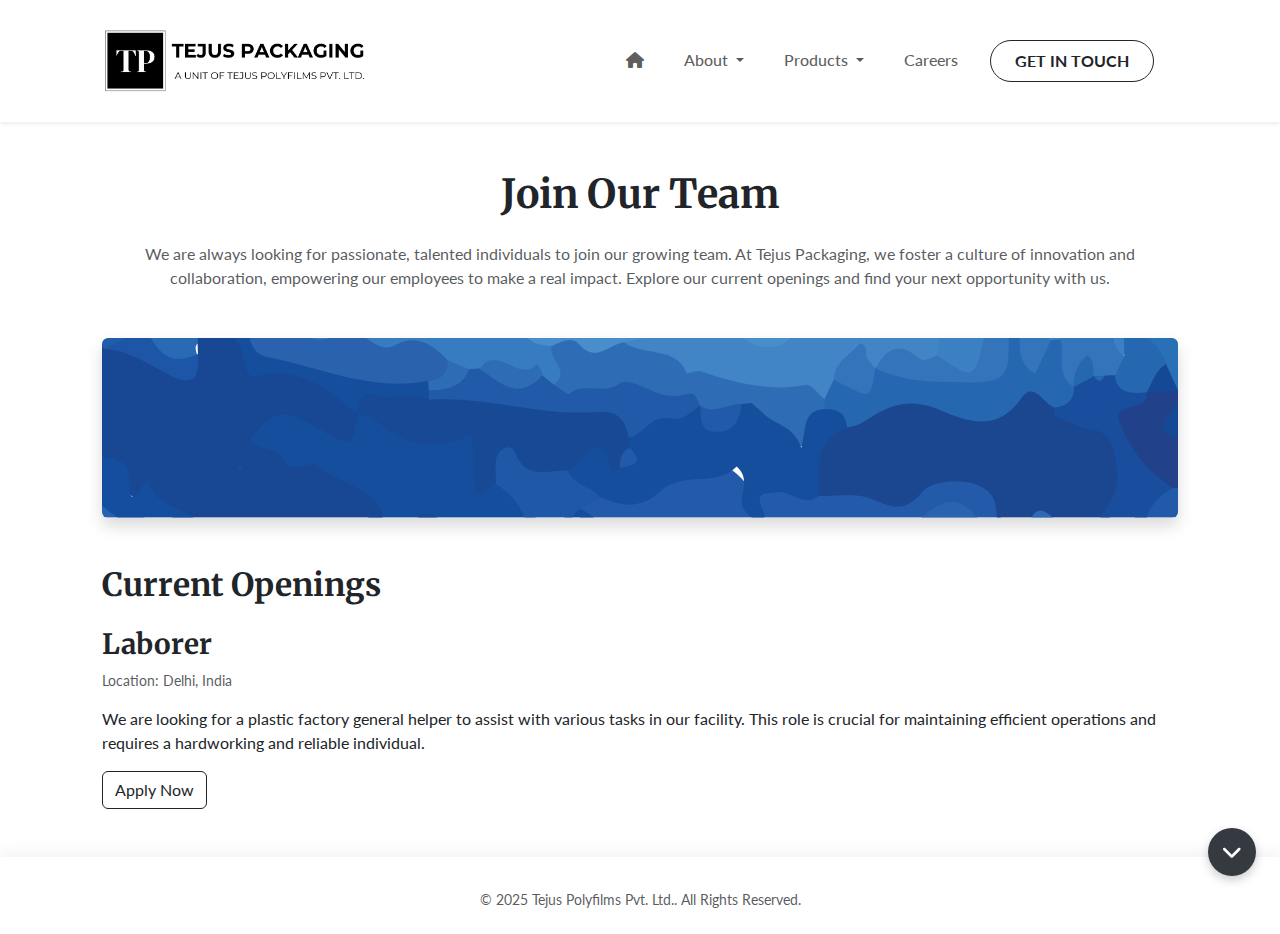
<file: careers.html>
<!DOCTYPE html>
<html lang="en">

<head>
    <!-- Google tag (gtag.js) -->
    <script async src="https://www.googletagmanager.com/gtag/js?id=G-2Z11DZZ880"></script>
    <script>
    window.dataLayer = window.dataLayer || [];
    function gtag(){dataLayer.push(arguments);}
    gtag('js', new Date());

    gtag('config', 'G-2Z11DZZ880');
    </script>
    <meta charset="UTF-8">
    <meta name="viewport" content="width=device-width, initial-scale=1.0">
    <title>Careers | Tejus Packaging</title>
    <meta name="description" content="Tejus Packaging, a unit of Tejus Polyfilms Pvt. Ltd., is a leader in industrial packaging solutions for over 35 years. They specialize in LD Foam Sheets, Non-Tearable Paper, Banner Sheets, and more. With cutting-edge RAJOO Bausano machinery and a commitment to quality, they serve over 150 clients across industries, including FMCG, Pharmaceuticals, and Advertising." />
    <meta name="keywords" content="Tejus Packaging, a unit of Tejus Polyfilms Pvt. Ltd., industrial packaging solutions, LD Foam Sheets, Non-Tearable Paper, Banner Sheets, Tag Sheets, packaging materials, RAJOO Bausano machinery, packaging manufacturer, FMCG packaging, pharmaceutical packaging, advertising packaging, synthetic sheets, LD sheets, packaging innovation, packaging industry leader." />
    <meta name="author" content="" />

    <link href="assets/img/favicon/favicon.ico" rel="icon" />
    <link href="assets/img/favicon/apple-touch-icon.png" rel="apple-touch-icon" />

    <link href="https://cdn.jsdelivr.net/npm/bootstrap@5.3.3/dist/css/bootstrap.min.css" rel="stylesheet" crossorigin="anonymous">

    <link rel="stylesheet" href="assets/css/styles.css">

    <link rel="stylesheet" href="https://cdnjs.cloudflare.com/ajax/libs/font-awesome/6.5.2/css/all.min.css" crossorigin="anonymous" referrerpolicy="no-referrer" />
    
    <link rel="preconnect" href="https://fonts.googleapis.com">
    <link rel="preconnect" href="https://fonts.gstatic.com" crossorigin>
    <link href="https://fonts.googleapis.com/css2?family=Lato:wght@400;700&family=Merriweather:wght@400;700&display=swap" rel="stylesheet"> 
</head>

<body>
    <header class="bg-white shadow-sm">
        <nav class="navbar navbar-expand-lg navbar-light bg-white container py-4">
            <a class="navbar-brand d-flex align-items-center me-auto" href="index.html">
                <img src="assets/img/logo/Logo.png" alt="Logo" class="me-2 rounded" style="height: 4rem;">
            </a>

            <!-- Offcanvas Toggle Button For Small Screens -->
            <button class="navbar-toggler d-lg-none p-0" type="button" data-bs-toggle="offcanvas"
                data-bs-target="#offcanvasNavbar" aria-controls="offcanvasNavbar" aria-label="Toggle navigation">
                <i id="toggle-icon" class="fa-solid fa-ellipsis-h"></i>
            </button>

            <!-- Desktop Navbar Links -->
            <div class="d-none d-lg-flex">
                <ul class="navbar-nav me-auto mb-2 mb-lg-0">
                    <li class="nav-item">
                        <a class="nav-link" href="index.html"><i class="fas fa-home"></i></a>
                    </li>

                    <li class="nav-item dropdown">
                        <a class="nav-link dropdown-toggle" href="#" id="aboutDropdown" role="button"
                            data-bs-toggle="dropdown" aria-expanded="false">
                            About
                        </a>
                        <ul class="dropdown-menu" aria-labelledby="aboutDropdown">
                            <li><a class="dropdown-item" href="#about">Know About Us</a></li>
                            <li><a class="dropdown-item" href="vision.html">Our Vision, Mission & Values</a></li>
                            <li><a class="dropdown-item" href="ethics.html">Ethics & Compliance</a></li>
                            <li><a class="dropdown-item" href="leadership.html">Meet The Leadership</a></li>
                        </ul>
                    </li>

                    <li class="nav-item dropdown">
                        <a class="nav-link dropdown-toggle" href="#products" id="productsDropdown" role="button"
                            data-bs-toggle="dropdown" aria-expanded="false">
                            Products
                        </a>
                        <ul class="dropdown-menu" aria-labelledby="productsDropdown">
                            <li><a class="dropdown-item" href="#products">All Products</a></li>
                            <li><a class="dropdown-item" href="sticker.html">Sticker-Based Thermal Paper</a></li>
                            <li><a class="dropdown-item" href="nonsticker.html">Non-Sticker-Based Thermal Paper</a></li>
                            <li><a class="dropdown-item" href="mailer.html">Waterproof Paper Mailer Bags</a></li>
                            <li><a class="dropdown-item" href="ldfoam.html">LD Foam</a></li>
                            <li><a class="dropdown-item" href="ldsheets.html">LD Sheets</a></li>
                            <li><a class="dropdown-item" href="sheets.html">Synthetic</a></li>
                            <li><a class="dropdown-item" href="polymers.html">R-Polymer</a></li>                            
                            <li><a class="dropdown-item" href="shrink.html">LD Shrink Films</a></li>
                        </ul>
                    </li>

                    <li class="nav-item"><a class="nav-link" href="careers.html">Careers</a></li>

                    <li class="nav-item"><a href="#contact" class="btn btn-nav btn-outline-dark">Get In Touch</a></li>
                </ul>
            </div>
        </nav>
    </header>

    <!-- Offcanvas Menu Navbar-->
    <div class="offcanvas offcanvas-end" tabindex="-1" id="offcanvasNavbar" aria-labelledby="offcanvasNavbarLabel">
        <div class="offcanvas-header">
            <a class="navbar-brand d-flex align-items-center" href="#">
                <img src="assets/img/logo/Logo.png" alt="Logo" class="me-2 rounded" style="height: 2.8rem;">
            </a>
            <button type="button" class="btn-close text-reset" data-bs-dismiss="offcanvas" aria-label="Close"></button>
        </div>

        <div class="offcanvas-body">
            <ul class="navbar-nav flex-grow-1">
                <li class="nav-item">
                    <a class="nav-link active" aria-current="page" href="#">Home</a>
                </li>
                <li class="nav-item dropdown">
                    <a class="nav-link dropdown-toggle" href="#" role="button" data-bs-toggle="collapse"
                        data-bs-target="#offcanvasAboutCollapse" aria-expanded="false"
                        aria-controls="offcanvasAboutCollapse">
                        About
                    </a>
                    <div class="collapse" id="offcanvasAboutCollapse">
                        <ul class="navbar-nav ps-3">
                            <li><a class="dropdown-item" href="vision.html">Our Vision, Mission & Values</a></li>
                            <li><a class="dropdown-item" href="ethics.html">Ethics & Compliance</a></li>
                            <li><a class="dropdown-item" href="leadership.html">Meet The Leadership</a></li>
                        </ul>
                    </div>
                </li>

                <li class="nav-item dropdown">
                    <a class="nav-link dropdown-toggle" href="#products" role="button" data-bs-toggle="collapse"
                        data-bs-target="#offcanvasProductsCollapse" aria-expanded="false"
                        aria-controls="offcanvasProductsCollapse">
                        Products
                    </a>
                    <div class="collapse" id="offcanvasProductsCollapse">
                        <ul class="navbar-nav ps-3">
                            <li><a class="nav-link" href="sticker.html">Sticker-Based Thermal Paper</a></li>
                            <li><a class="nav-link" href="nonsticker.html">Non-Sticker-Based Thermal Paper</a></li>
                            <li><a class="nav-link" href="mailer.html">Waterproof Paper Mailer Bags</a></li>
                            <li><a class="nav-link" href="ldfoam.html">LD Foam</a></li>
                            <li><a class="nav-link" href="ldsheets.html">LD Sheets</a></li>
                            <li><a class="nav-link" href="sheets.html">Synthetic</a></li>
                            <li><a class="nav-link" href="polymers.html">R-Polymer</a></li>                            
                            <li><a class="nav-link" href="shrink.html">LD Shrink Films</a></li>
                        </ul>
                    </div>
                </li>
                
                <li class="nav-item"><a class="nav-link" href="careers.html">Careers</a></li>

                <li class="nav-item"><a class="nav-link" href="#">Contact</a></li>
            </ul>

            <!-- Social Icons in Offcanvas -->
            <div class="d-flex justify-content-center pt-3 mt-auto border-top w-100">
                <a href="https://www.linkedin.com/company/tejuspolyfilms" class="social-icon me-2"><i class="fab fa-linkedin"></i></a>
                <a href="mailto:corporate@tejuspackaging.com" class="social-icon me-2"><i class="fas fa-envelope"></i></a>
                <a href="https://www.instagram.com/tejuspolyfilms" class="social-icon me-2"><i class="fab fa-instagram"></i></a>
            </div>
        </div>
    </div>

    <!-- Main Container -->
    <main class="container py-5">
        <h1 class="text-center fw-bold mb-4">Join Our Team</h1>
        <p class="text-center text-muted mb-5">
            We are always looking for passionate, talented individuals to join our growing team. At Tejus Packaging, we foster a culture of innovation and collaboration, empowering our employees to make a real impact. Explore our current openings and find your next opportunity with us.
        </p>

        <img src="assets/img/images/cover.svg" alt="Team working together" class="img-fluid rounded shadow mb-5" style="width: 100vw; height: 20vh; object-fit: cover; object-position: bottom;">
        <br>
        <h2 class="fw-bold mb-4">Current Openings</h2>
        <div class="row g-4">
            <!-- Job Card 1 -->
            <div class="col-12">
                <div class="job-card">
                    <h3 class="fw-bold">Laborer</h3>
                    <p class="text-muted small mb-3">Location: Delhi, India</p>
                    <p>
                        We are looking for a plastic factory general helper to assist with various tasks in our facility. This role is crucial for maintaining efficient operations and requires a hardworking and reliable individual.
                    </p>
                    <a href="#" class="btn btn-outline-dark">Apply Now</a>
                </div>
            </div>

            <!-- Job Card 2 -->
             
        </div>
    </main>

<!-- Footer -->
    <footer class="bg-white text-dark pt-3 pb-2 shadow-top">
        <!-- Copyright Check -->
        <div class="row">
            <div class="col-12 text-center">
                <p class="text-muted small m-3">© 2025 Tejus Polyfilms Pvt. Ltd.. All Rights Reserved.</p>
            </div>
        </div>
    </footer>

    <!-- Scroll-to-top/bottom button -->
    <button id="scroll-button" aria-label="Scroll to top or bottom">
        <i class="fas fa-chevron-down" id="scroll-icon"></i>
    </button>

    <!-- JS -->
    <script src="https://cdn.jsdelivr.net/npm/bootstrap@5.3.3/dist/js/bootstrap.bundle.min.js"
        crossorigin="anonymous"></script>

    <script>
        document.addEventListener('DOMContentLoaded', () => {
            const mainProducts = document.getElementById('main-products');
            const papersProducts = document.getElementById('papers-products');
            const plasticProducts = document.getElementById('plastic-products');

            const papersCard = document.querySelector('[data-category="papers"]');
            const plasticCard = document.querySelector('[data-category="plastic"]');
            const backToMainButtons = document.querySelectorAll('#back-to-main, #back-to-main-plastic');

            papersCard.addEventListener('click', (e) => {
                e.preventDefault();
                mainProducts.classList.add('d-none');
                papersProducts.classList.remove('d-none');
                plasticProducts.classList.add('d-none');
            });

            plasticCard.addEventListener('click', (e) => {
                e.preventDefault();
                mainProducts.classList.add('d-none');
                plasticProducts.classList.remove('d-none');
                papersProducts.classList.add('d-none');
            });

            backToMainButtons.forEach(button => {
                button.addEventListener('click', (e) => {
                    e.preventDefault();
                    papersProducts.classList.add('d-none');
                    plasticProducts.classList.add('d-none');
                    mainProducts.classList.remove('d-none');
                });
            });

            // Offcanvas icon change logic
            const offcanvasElement = document.getElementById('offcanvasNavbar');
            const toggleIcon = document.getElementById('toggle-icon');

            offcanvasElement.addEventListener('show.bs.offcanvas', function () {
                toggleIcon.classList.remove('fa-ellipsis-h');
                toggleIcon.classList.add('fa-times');
            });

            offcanvasElement.addEventListener('hide.bs.offcanvas', function () {
                toggleIcon.classList.remove('fa-times');
                toggleIcon.classList.add('fa-ellipsis-h');
            });

            // Scroll-to-top/bottom button logic
            const scrollButton = document.getElementById('scroll-button');
            const scrollIcon = document.getElementById('scroll-icon');

            // Function to handle scroll and button state
            function handleScroll() {
                const isAtBottom = (window.innerHeight + window.scrollY) >= (document.body.scrollHeight - 50); // 50px offset
                if (isAtBottom) {
                    scrollIcon.classList.add('rotate-icon');
                } else {
                    scrollIcon.classList.remove('rotate-icon');
                }
            }

            // Function to handle button click
            function handleScrollButtonClick() {
                const isAtBottom = (window.innerHeight + window.scrollY) >= (document.body.scrollHeight - 50);
                if (isAtBottom) {
                    window.scrollTo({
                        top: 0,
                        behavior: 'smooth'
                    });
                } else {
                    window.scrollTo({
                        top: document.body.scrollHeight,
                        behavior: 'smooth'
                    });
                }
            }

            window.addEventListener('scroll', handleScroll);
            scrollButton.addEventListener('click', handleScrollButtonClick);

            // Initial check on page load
            handleScroll();
        });
    </script>
</body>
</html>
</file>
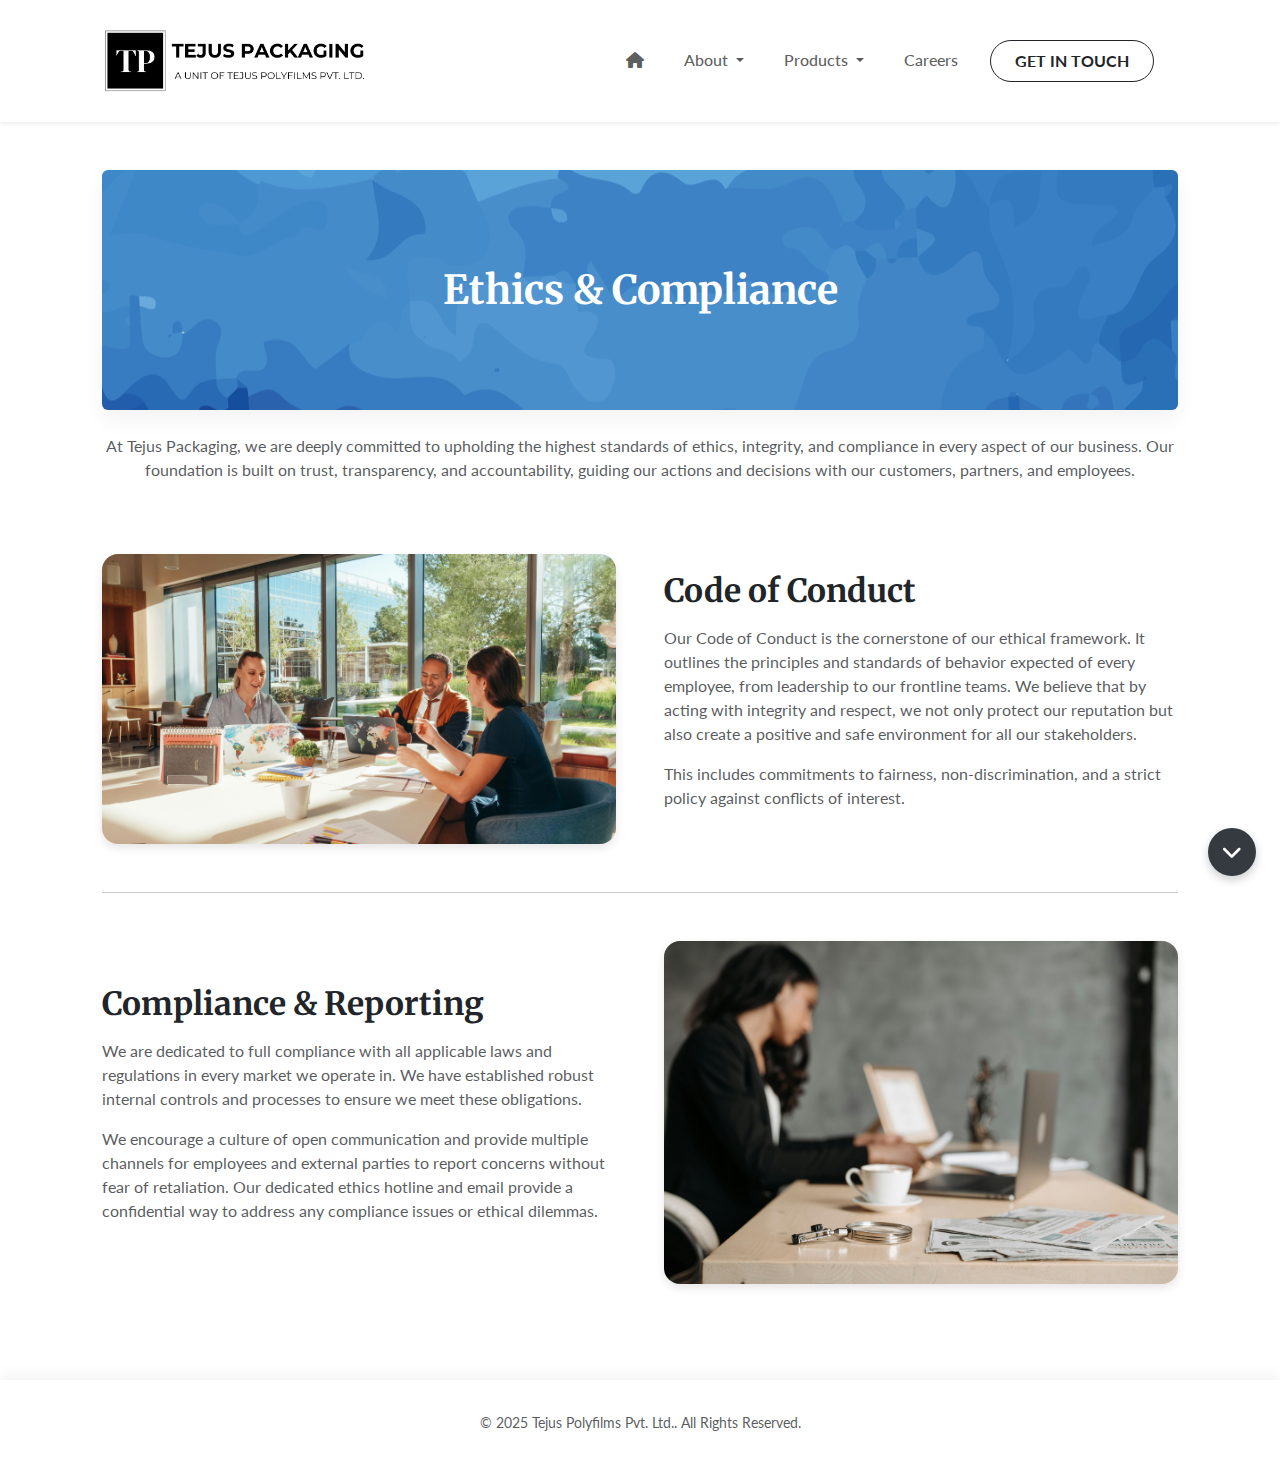
<file: ethics.html>
<!DOCTYPE html>
<html lang="en">

<head>
    <meta charset="UTF-8">
    <meta name="viewport" content="width=device-width, initial-scale=1.0">
    <title>Ethics & Compliance | Tejus Packaging</title>
    <meta name="description" content="Tejus Packaging, a unit of Tejus Polyfilms Pvt. Ltd., is a leader in industrial packaging solutions for over 35 years. They specialize in LD Foam Sheets, Non-Tearable Paper, Banner Sheets, and more. With cutting-edge RAJOO Bausano machinery and a commitment to quality, they serve over 150 clients across industries, including FMCG, Pharmaceuticals, and Advertising." />
    <meta name="keywords" content="Tejus Packaging, a unit of Tejus Polyfilms Pvt. Ltd., industrial packaging solutions, LD Foam Sheets, Non-Tearable Paper, Banner Sheets, Tag Sheets, packaging materials, RAJOO Bausano machinery, packaging manufacturer, FMCG packaging, pharmaceutical packaging, advertising packaging, synthetic sheets, LD sheets, packaging innovation, packaging industry leader." />
    <meta name="author" content="" />

    <link href="assets/img/favicon/favicon.ico" rel="icon" />
    <link href="assets/img/favicon/apple-touch-icon.png" rel="apple-touch-icon" />

    <link href="https://cdn.jsdelivr.net/npm/bootstrap@5.3.3/dist/css/bootstrap.min.css" rel="stylesheet" crossorigin="anonymous">

    <link rel="stylesheet" href="assets/css/styles.css">

    <link rel="stylesheet" href="https://cdnjs.cloudflare.com/ajax/libs/font-awesome/6.5.2/css/all.min.css" crossorigin="anonymous" referrerpolicy="no-referrer" />
    
    <link rel="preconnect" href="https://fonts.googleapis.com">
    <link rel="preconnect" href="https://fonts.gstatic.com" crossorigin>
    <link href="https://fonts.googleapis.com/css2?family=Lato:wght@400;700&family=Merriweather:wght@400;700&display=swap" rel="stylesheet"> 
</head>

<body>
    <header class="bg-white shadow-sm">
        <nav class="navbar navbar-expand-lg navbar-light bg-white container py-4">
            <a class="navbar-brand d-flex align-items-center me-auto" href="index.html">
                <img src="assets/img/logo/Logo.png" alt="Logo" class="me-2 rounded" style="height: 4rem;">
            </a>

            <!-- Offcanvas Toggle Button For Small Screens -->
            <button class="navbar-toggler d-lg-none p-0" type="button" data-bs-toggle="offcanvas"
                data-bs-target="#offcanvasNavbar" aria-controls="offcanvasNavbar" aria-label="Toggle navigation">
                <i id="toggle-icon" class="fa-solid fa-ellipsis-h"></i>
            </button>

            <!-- Desktop Navbar Links -->
            <div class="d-none d-lg-flex">
                <ul class="navbar-nav me-auto mb-2 mb-lg-0">
                    <li class="nav-item">
                        <a class="nav-link" href="index.html"><i class="fas fa-home"></i></a>
                    </li>

                    <li class="nav-item dropdown">
                        <a class="nav-link dropdown-toggle" href="#" id="aboutDropdown" role="button"
                            data-bs-toggle="dropdown" aria-expanded="false">
                            About
                        </a>
                        <ul class="dropdown-menu" aria-labelledby="aboutDropdown">
                            <li><a class="dropdown-item" href="#about">Know About Us</a></li>
                            <li><a class="dropdown-item" href="vision.html">Our Vision, Mission & Values</a></li>
                            <li><a class="dropdown-item" href="ethics.html">Ethics & Compliance</a></li>
                            <li><a class="dropdown-item" href="leadership.html">Meet The Leadership</a></li>
                        </ul>
                    </li>

                    <li class="nav-item dropdown">
                        <a class="nav-link dropdown-toggle" href="#products" id="productsDropdown" role="button"
                            data-bs-toggle="dropdown" aria-expanded="false">
                            Products
                        </a>
                        <ul class="dropdown-menu" aria-labelledby="productsDropdown">
                            <li><a class="dropdown-item" href="#products">All Products</a></li>
                            <li><a class="dropdown-item" href="sticker.html">Sticker-Based Thermal Paper</a></li>
                            <li><a class="dropdown-item" href="nonsticker.html">Non-Sticker-Based Thermal Paper</a></li>
                            <li><a class="dropdown-item" href="mailer.html">Waterproof Paper Mailer Bags</a></li>
                            <li><a class="dropdown-item" href="ldfoam.html">LD Foam</a></li>
                            <li><a class="dropdown-item" href="ldsheets.html">LD Sheets</a></li>
                            <li><a class="dropdown-item" href="sheets.html">Synthetic</a></li>
                            <li><a class="dropdown-item" href="polymers.html">R-Polymer</a></li>                            
                            <li><a class="dropdown-item" href="shrink.html">LD Shrink Films</a></li>
                        </ul>
                    </li>

                    <li class="nav-item"><a class="nav-link" href="careers.html">Careers</a></li>

                    <li class="nav-item"><a href="#contact" class="btn btn-nav btn-outline-dark">Get In Touch</a></li>
                </ul>
            </div>
        </nav>
    </header>

    <!-- Offcanvas Menu Navbar-->
    <div class="offcanvas offcanvas-end" tabindex="-1" id="offcanvasNavbar" aria-labelledby="offcanvasNavbarLabel">
        <div class="offcanvas-header">
            <a class="navbar-brand d-flex align-items-center" href="#">
                <img src="assets/img/logo/Logo.png" alt="Logo" class="me-2 rounded" style="height: 2.8rem;">
            </a>
            <button type="button" class="btn-close text-reset" data-bs-dismiss="offcanvas" aria-label="Close"></button>
        </div>

        <div class="offcanvas-body">
            <ul class="navbar-nav flex-grow-1">
                <li class="nav-item">
                    <a class="nav-link active" aria-current="page" href="#">Home</a>
                </li>
                <li class="nav-item dropdown">
                    <a class="nav-link dropdown-toggle" href="#" role="button" data-bs-toggle="collapse"
                        data-bs-target="#offcanvasAboutCollapse" aria-expanded="false"
                        aria-controls="offcanvasAboutCollapse">
                        About
                    </a>
                    <div class="collapse" id="offcanvasAboutCollapse">
                        <ul class="navbar-nav ps-3">
                            <li><a class="dropdown-item" href="vision.html">Our Vision, Mission & Values</a></li>
                            <li><a class="dropdown-item" href="ethics.html">Ethics & Compliance</a></li>
                            <li><a class="dropdown-item" href="leadership.html">Meet The Leadership</a></li>
                        </ul>
                    </div>
                </li>

                <li class="nav-item dropdown">
                    <a class="nav-link dropdown-toggle" href="#products" role="button" data-bs-toggle="collapse"
                        data-bs-target="#offcanvasProductsCollapse" aria-expanded="false"
                        aria-controls="offcanvasProductsCollapse">
                        Products
                    </a>
                    <div class="collapse" id="offcanvasProductsCollapse">
                        <ul class="navbar-nav ps-3">
                            <li><a class="nav-link" href="sticker.html">Sticker-Based Thermal Paper</a></li>
                            <li><a class="nav-link" href="nonsticker.html">Non-Sticker-Based Thermal Paper</a></li>
                            <li><a class="nav-link" href="mailer.html">Waterproof Paper Mailer Bags</a></li>
                            <li><a class="nav-link" href="ldfoam.html">LD Foam</a></li>
                            <li><a class="nav-link" href="ldsheets.html">LD Sheets</a></li>
                            <li><a class="nav-link" href="sheets.html">Synthetic</a></li>
                            <li><a class="nav-link" href="polymers.html">R-Polymer</a></li>                            
                            <li><a class="nav-link" href="shrink.html">LD Shrink Films</a></li>
                        </ul>
                    </div>
                </li>
                
                <li class="nav-item"><a class="nav-link" href="careers.html">Careers</a></li>

                <li class="nav-item"><a class="nav-link" href="#">Contact</a></li>
            </ul>

            <!-- Social Icons in Offcanvas -->
            <div class="d-flex justify-content-center pt-3 mt-auto border-top w-100">
                <a href="https://www.linkedin.com/company/tejuspolyfilms" class="social-icon me-2"><i class="fab fa-linkedin"></i></a>
                <a href="mailto:corporate@tejuspackaging.com" class="social-icon me-2"><i class="fas fa-envelope"></i></a>
                <a href="https://www.instagram.com/tejuspolyfilms" class="social-icon me-2"><i class="fab fa-instagram"></i></a>
            </div>
        </div>
    </div>

    <!-- Main Container -->
        <main class="container py-5">

            <!-- Header Banner -->
            <div class="header-banner p-4 p-md-5 mb-4 rounded">
                <div class="px-0">
                    <h1 class="text-center fw-bold m-5" style="color: #ffffff;">Ethics & Compliance</h1>
                </div>
            </div>

            <!-- Ethics & Compliance Content -->
            <p class="text-center text-muted mb-5">
                At Tejus Packaging, we are deeply committed to upholding the highest standards of ethics, integrity, and
                compliance in every aspect of our business. Our foundation is built on trust, transparency, and
                accountability, guiding our actions and decisions with our customers, partners, and employees.
            </p>
            <br>
            <div class="row align-items-center g-5 mb-5">
                <div class="col-md-6 order-md-2">
                    <h2 class="fw-bold mb-3">Code of Conduct</h2>
                    <p class="text-muted">
                        Our Code of Conduct is the cornerstone of our ethical framework. It outlines the principles and
                        standards of behavior expected of every employee, from leadership to our frontline teams. We believe
                        that by acting with integrity and respect, we not only protect our reputation but also create a
                        positive and safe environment for all our stakeholders.
                    </p>
                    <p class="text-muted">
                        This includes commitments to fairness, non-discrimination, and a strict policy against conflicts of
                        interest.
                    </p>
                </div>
                <div class="col-md-6 order-md-1">
                    <img src="assets/img/images/ethics/1.jpeg" alt="Code of Conduct image"
                        class="img-fluid ethics-image">
                </div>
            </div>
            <hr class="my-5">

            <div class="row align-items-center g-5 mb-5">
                <div class="col-md-6">
                    <h2 class="fw-bold mb-3">Compliance & Reporting</h2>
                    <p class="text-muted">
                        We are dedicated to full compliance with all applicable laws and regulations in every market we
                        operate in. We have established robust internal controls and processes to ensure we meet these
                        obligations.
                    </p>
                    <p class="text-muted">
                        We encourage a culture of open communication and provide multiple channels for employees and
                        external parties to report concerns without fear of retaliation. Our dedicated ethics hotline and
                        email provide a confidential way to address any compliance issues or ethical dilemmas.
                    </p>
                </div>
                <div class="col-md-6">
                    <img src="assets/img/images/ethics/2.jpeg" alt="Compliance image"
                        class="img-fluid ethics-image">
                </div>
            </div>
        </main>

<!-- Footer -->
    <footer class="bg-white text-dark pt-3 pb-2 shadow-top">
        <!-- Copyright Check -->
        <div class="row">
            <div class="col-12 text-center">
                <p class="text-muted small m-3">© 2025 Tejus Polyfilms Pvt. Ltd.. All Rights Reserved.</p>
            </div>
        </div>
    </footer>

    <!-- Scroll-to-top/bottom button -->
    <button id="scroll-button" aria-label="Scroll to top or bottom">
        <i class="fas fa-chevron-down" id="scroll-icon"></i>
    </button>

    <!-- JS -->
    <script src="https://cdn.jsdelivr.net/npm/bootstrap@5.3.3/dist/js/bootstrap.bundle.min.js"
        crossorigin="anonymous"></script>

    <script>
        document.addEventListener('DOMContentLoaded', () => {
            const mainProducts = document.getElementById('main-products');
            const papersProducts = document.getElementById('papers-products');
            const plasticProducts = document.getElementById('plastic-products');

            const papersCard = document.querySelector('[data-category="papers"]');
            const plasticCard = document.querySelector('[data-category="plastic"]');
            const backToMainButtons = document.querySelectorAll('#back-to-main, #back-to-main-plastic');

            papersCard.addEventListener('click', (e) => {
                e.preventDefault();
                mainProducts.classList.add('d-none');
                papersProducts.classList.remove('d-none');
                plasticProducts.classList.add('d-none');
            });

            plasticCard.addEventListener('click', (e) => {
                e.preventDefault();
                mainProducts.classList.add('d-none');
                plasticProducts.classList.remove('d-none');
                papersProducts.classList.add('d-none');
            });

            backToMainButtons.forEach(button => {
                button.addEventListener('click', (e) => {
                    e.preventDefault();
                    papersProducts.classList.add('d-none');
                    plasticProducts.classList.add('d-none');
                    mainProducts.classList.remove('d-none');
                });
            });

            // Offcanvas icon change logic
            const offcanvasElement = document.getElementById('offcanvasNavbar');
            const toggleIcon = document.getElementById('toggle-icon');

            offcanvasElement.addEventListener('show.bs.offcanvas', function () {
                toggleIcon.classList.remove('fa-ellipsis-h');
                toggleIcon.classList.add('fa-times');
            });

            offcanvasElement.addEventListener('hide.bs.offcanvas', function () {
                toggleIcon.classList.remove('fa-times');
                toggleIcon.classList.add('fa-ellipsis-h');
            });

            // Scroll-to-top/bottom button logic
            const scrollButton = document.getElementById('scroll-button');
            const scrollIcon = document.getElementById('scroll-icon');

            // Function to handle scroll and button state
            function handleScroll() {
                const isAtBottom = (window.innerHeight + window.scrollY) >= (document.body.scrollHeight - 50); // 50px offset
                if (isAtBottom) {
                    scrollIcon.classList.add('rotate-icon');
                } else {
                    scrollIcon.classList.remove('rotate-icon');
                }
            }

            // Function to handle button click
            function handleScrollButtonClick() {
                const isAtBottom = (window.innerHeight + window.scrollY) >= (document.body.scrollHeight - 50);
                if (isAtBottom) {
                    window.scrollTo({
                        top: 0,
                        behavior: 'smooth'
                    });
                } else {
                    window.scrollTo({
                        top: document.body.scrollHeight,
                        behavior: 'smooth'
                    });
                }
            }

            window.addEventListener('scroll', handleScroll);
            scrollButton.addEventListener('click', handleScrollButtonClick);

            // Initial check on page load
            handleScroll();
        });
    </script>
</body>
</html>
</file>
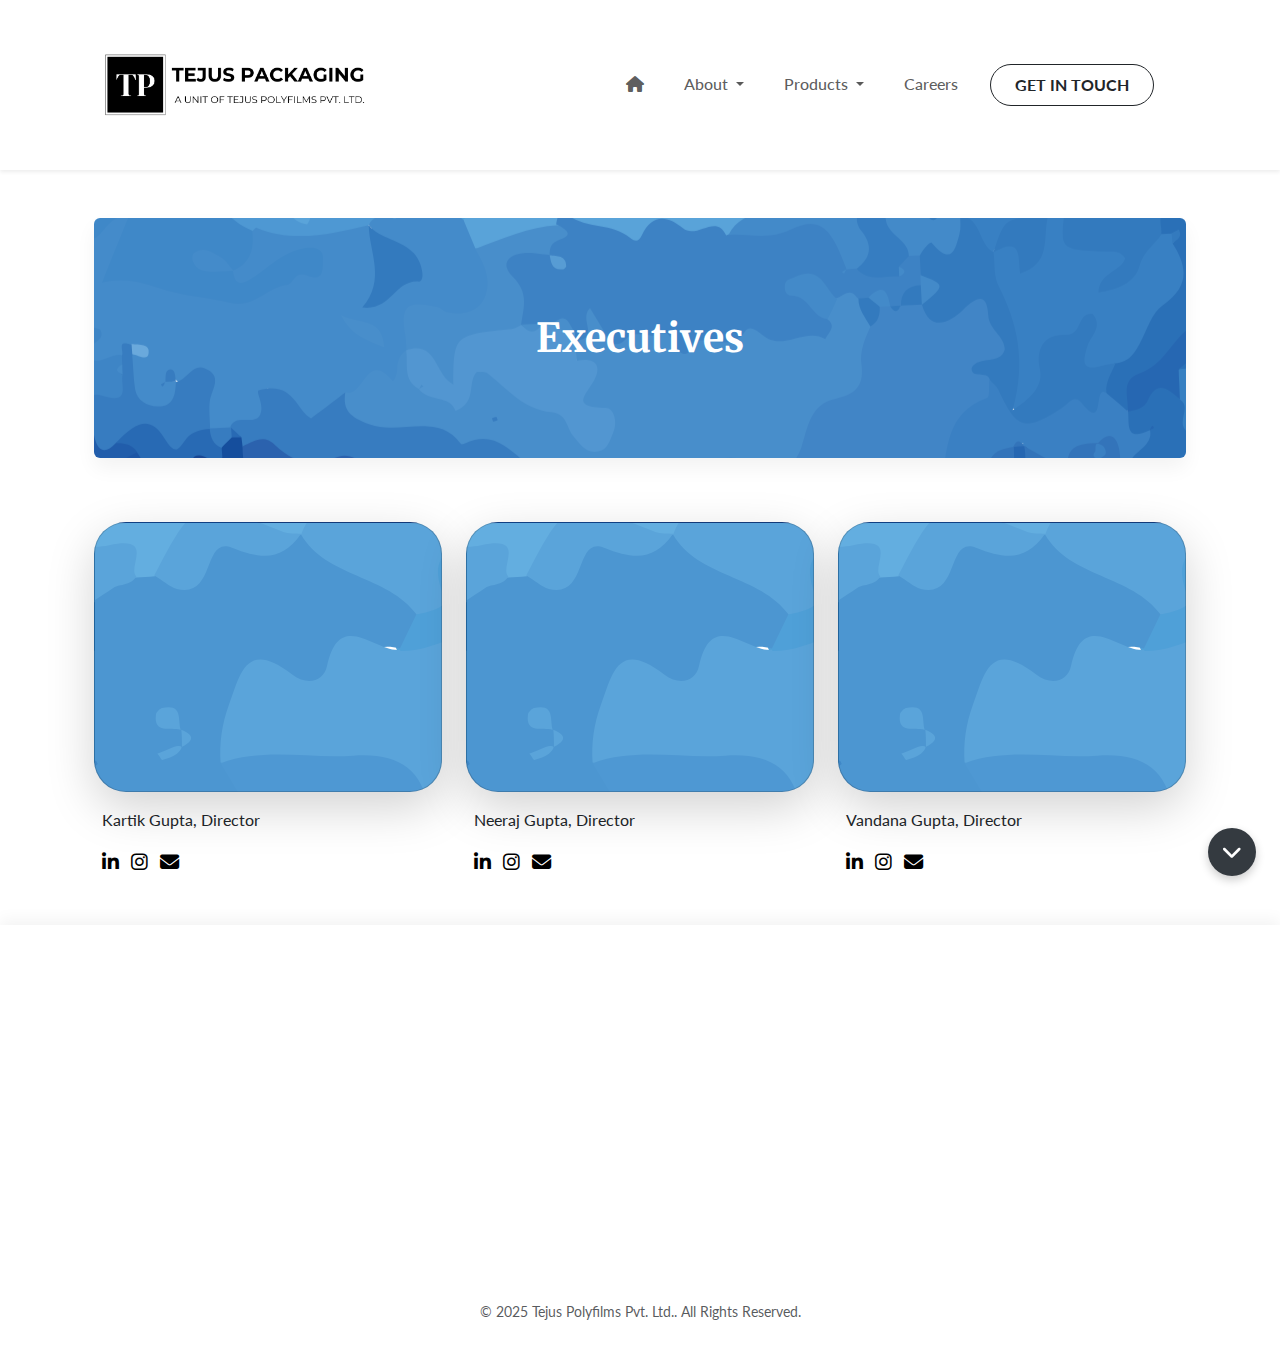
<file: leadership.html>
<!DOCTYPE html>
<html lang="en">

<head>
    <meta charset="UTF-8">
    <meta name="viewport" content="width=device-width, initial-scale=1.0">
    <title>Meet Our Leadership | Tejus Packaging</title>
    <meta name="description" content="Tejus Packaging, a unit of Tejus Polyfilms Pvt. Ltd., is a leader in industrial packaging solutions for over 35 years. They specialize in LD Foam Sheets, Non-Tearable Paper, Banner Sheets, and more. With cutting-edge RAJOO Bausano machinery and a commitment to quality, they serve over 150 clients across industries, including FMCG, Pharmaceuticals, and Advertising." />
    <meta name="keywords" content="Tejus Packaging, a unit of Tejus Polyfilms Pvt. Ltd., industrial packaging solutions, LD Foam Sheets, Non-Tearable Paper, Banner Sheets, Tag Sheets, packaging materials, RAJOO Bausano machinery, packaging manufacturer, FMCG packaging, pharmaceutical packaging, advertising packaging, synthetic sheets, LD sheets, packaging innovation, packaging industry leader." />
    <meta name="author" content="" />

    <link href="assets/img/favicon/favicon.ico" rel="icon" />
    <link href="assets/img/favicon/apple-touch-icon.png" rel="apple-touch-icon" />

    <link href="https://cdn.jsdelivr.net/npm/bootstrap@5.3.3/dist/css/bootstrap.min.css" rel="stylesheet" crossorigin="anonymous">

    <link rel="stylesheet" href="assets/css/styles.css">

    <link rel="stylesheet" href="https://cdnjs.cloudflare.com/ajax/libs/font-awesome/6.5.2/css/all.min.css" crossorigin="anonymous" referrerpolicy="no-referrer" />
    
    <link rel="preconnect" href="https://fonts.googleapis.com">
    <link rel="preconnect" href="https://fonts.gstatic.com" crossorigin>
    <link href="https://fonts.googleapis.com/css2?family=Lato:wght@400;700&family=Merriweather:wght@400;700&display=swap" rel="stylesheet"> 
</head>

<body>
    <header class="bg-white shadow-sm">
        <nav class="navbar navbar-expand-lg navbar-light bg-white container py-5">
            <a class="navbar-brand d-flex align-items-center me-auto" href="index.html">
                <img src="assets/img/logo/Logo.png" alt="Logo" class="me-2 rounded" style="height: 4rem;">
            </a>

            <!-- Offcanvas Toggle Button For Small Screens -->
            <button class="navbar-toggler d-lg-none p-0" type="button" data-bs-toggle="offcanvas"
                data-bs-target="#offcanvasNavbar" aria-controls="offcanvasNavbar" aria-label="Toggle navigation">
                <i id="toggle-icon" class="fa-solid fa-ellipsis-h"></i>
            </button>

            <!-- Desktop Navbar Links -->
            <div class="d-none d-lg-flex">
                <ul class="navbar-nav me-auto mb-2 mb-lg-0">
                    <li class="nav-item">
                        <a class="nav-link" href="index.html"><i class="fas fa-home"></i></a>
                    </li>

                    <li class="nav-item dropdown">
                        <a class="nav-link dropdown-toggle" href="#" id="aboutDropdown" role="button"
                            data-bs-toggle="dropdown" aria-expanded="false">
                            About
                        </a>
                        <ul class="dropdown-menu" aria-labelledby="aboutDropdown">
                            <li><a class="dropdown-item" href="#about">Know About Us</a></li>
                            <li><a class="dropdown-item" href="vision.html">Our Vision, Mission & Values</a></li>
                            <li><a class="dropdown-item" href="ethics.html">Ethics & Compliance</a></li>
                            <li><a class="dropdown-item" href="leadership.html">Meet The Leadership</a></li>
                        </ul>
                    </li>

                    <li class="nav-item dropdown">
                        <a class="nav-link dropdown-toggle" href="#products" id="productsDropdown" role="button"
                            data-bs-toggle="dropdown" aria-expanded="false">
                            Products
                        </a>
                        <ul class="dropdown-menu" aria-labelledby="productsDropdown">
                            <li><a class="dropdown-item" href="#products">All Products</a></li>
                            <li><a class="dropdown-item" href="sticker.html">Sticker-Based Thermal Paper</a></li>
                            <li><a class="dropdown-item" href="nonsticker.html">Non-Sticker-Based Thermal Paper</a></li>
                            <li><a class="dropdown-item" href="mailer.html">Waterproof Paper Mailer Bags</a></li>
                            <li><a class="dropdown-item" href="ldfoam.html">LD Foam</a></li>
                            <li><a class="dropdown-item" href="ldsheets.html">LD Sheets</a></li>
                            <li><a class="dropdown-item" href="sheets.html">Synthetic</a></li>
                            <li><a class="dropdown-item" href="polymers.html">R-Polymer</a></li>                            
                            <li><a class="dropdown-item" href="shrink.html">LD Shrink Films</a></li>
                        </ul>
                    </li>

                    <li class="nav-item"><a class="nav-link" href="#">Careers</a></li>

                    <li class="nav-item"><a href="#contact" class="btn btn-nav btn-outline-dark">Get In Touch</a></li>
                </ul>
            </div>
        </nav>
    </header>

    <!-- Offcanvas Menu Navbar-->
    <div class="offcanvas offcanvas-end" tabindex="-1" id="offcanvasNavbar" aria-labelledby="offcanvasNavbarLabel">
        <div class="offcanvas-header">
            <a class="navbar-brand d-flex align-items-center" href="#">
                <img src="assets/img/logo/Logo.png" alt="Logo" class="me-2 rounded">
                <h5 class="offcanvas-title" id="offcanvasNavbarLabel">Menu</h5>
            </a>
            <button type="button" class="btn-close text-reset" data-bs-dismiss="offcanvas" aria-label="Close"></button>
        </div>

        <div class="offcanvas-body">
            <ul class="navbar-nav flex-grow-1">
                <li class="nav-item">
                    <a class="nav-link active" aria-current="page" href="#">Home</a>
                </li>
                <li class="nav-item dropdown">
                    <a class="nav-link dropdown-toggle" href="#" role="button" data-bs-toggle="collapse"
                        data-bs-target="#offcanvasAboutCollapse" aria-expanded="false"
                        aria-controls="offcanvasAboutCollapse">
                        About
                    </a>
                    <div class="collapse" id="offcanvasAboutCollapse">
                        <ul class="navbar-nav ps-3">
                            <li><a class="dropdown-item" href="vision.html">Our Vision, Mission & Values</a></li>
                            <li><a class="dropdown-item" href="ethics.html">Ethics & Compliance</a></li>
                            <li><a class="dropdown-item" href="leadership.html">Meet The Leadership</a></li>
                        </ul>
                    </div>
                </li>

                <li class="nav-item dropdown">
                    <a class="nav-link dropdown-toggle" href="#products" role="button" data-bs-toggle="collapse"
                        data-bs-target="#offcanvasProductsCollapse" aria-expanded="false"
                        aria-controls="offcanvasProductsCollapse">
                        Products
                    </a>
                    <div class="collapse" id="offcanvasProductsCollapse">
                        <ul class="navbar-nav ps-3">
                            <li><a class="nav-link" href="sticker.html">Sticker-Based Thermal Paper</a></li>
                            <li><a class="nav-link" href="nonsticker.html">Non-Sticker-Based Thermal Paper</a></li>
                            <li><a class="nav-link" href="mailer.html">Waterproof Paper Mailer Bags</a></li>
                            <li><a class="nav-link" href="ldfoam.html">LD Foam</a></li>
                            <li><a class="nav-link" href="ldsheets.html">LD Sheets</a></li>
                            <li><a class="nav-link" href="sheets.html">Synthetic</a></li>
                            <li><a class="nav-link" href="polymers.html">R-Polymer</a></li>                            
                            <li><a class="nav-link" href="shrink.html">LD Shrink Films</a></li>
                        </ul>
                    </div>
                </li>
                
                <li class="nav-item"><a class="nav-link" href="#">Careers</a></li>

                <li class="nav-item"><a class="nav-link" href="#">Contact</a></li>
            </ul>

            <!-- Social Icons in Offcanvas -->
            <div class="d-flex justify-content-center pt-3 mt-auto border-top w-100">
                <a href="https://www.linkedin.com/company/tejuspolyfilms" class="social-icon me-2"><i class="fab fa-linkedin"></i></a>
                <a href="mailto:coorporate@tejuspackaging.com" class="social-icon me-2"><i class="fas fa-envelope"></i></a>
                <a href="https://www.instagram.com/tejuspolyfilms" class="social-icon me-2"><i class="fab fa-instagram"></i></a>
            </div>
        </div>
    </div>

    <!-- Main Container -->
    <main class="container py-5 px-4">
        <!-- Header Banner -->
        <div class="header-banner p-4 p-md-5 mb-4 rounded">
            <div class="px-0">
                <h1 class="text-center fw-bold m-5" style="color: #ffffff;">Executives</h1>
            </div>
        </div>
        <br>
        <div class="row row-cols-1 row-cols-md-2 row-cols-lg-3 g-4">
            <div class="col">
                <div class="card shadow-lg my-3 custom-card" style="outline: none !important;">
                </div>
                <p class="mx-2">Kartik Gupta, Director</p>
                <div class="social-icons-leadership mx-2">
                    <a href="#" class="linkedin"><i class="fab fa-linkedin-in"></i></a>
                    <a href="#" class="instagram"><i class="fab fa-instagram"></i></a>
                    <a href="#" class="mail"><i class="fas fa-envelope"></i></a>
                </div>
            </div>

            <div class="col">
                <div class="card shadow-lg my-3 custom-card" style="outline: none !important;">
                </div>
                <p class="mx-2">Neeraj Gupta, Director</p>
                <div class="social-icons-leadership mx-2">
                    <a href="#" class="linkedin"><i class="fab fa-linkedin-in"></i></a>
                    <a href="#" class="instagram"><i class="fab fa-instagram"></i></a>
                    <a href="#" class="mail"><i class="fas fa-envelope"></i></a>
                </div>
            </div>

            <div class="col">
                <div class="card shadow-lg my-3 custom-card" style="outline: none !important;">
                </div>
                <p class="mx-2">Vandana Gupta, Director</p>
                <div class="social-icons-leadership mx-2">
                    <a href="#" class="linkedin"><i class="fab fa-linkedin-in"></i></a>
                    <a href="#" class="instagram"><i class="fab fa-instagram"></i></a>
                    <a href="#" class="mail"><i class="fas fa-envelope"></i></a>
                </div>
            </div>
        </div>
    </main>
    
<!-- Footer -->
    <footer class="bg-white text-dark pt-3 pb-2 shadow-top">
        <div class="container py-4">
            <!-- Google Location -->
              <iframe
                src="https://www.google.com/maps/embed?pb=!1m18!1m12!1m3!1d3498.1058963120045!2d77.149338674961!3d28.746255078908302!2m3!1f0!2f0!3f0!3m2!1i1024!2i768!4f13.1!3m3!1m2!1s0x390d019911d069a9%3A0xcdde86f7be888d75!2sTejus%20PACKAGING!5e0!3m2!1sen!2sus!4v1724692014828!5m2!1sen!2sus"
                frameborder="0" style="border: 0; width: 100%; height: 290px" allowfullscreen>
              </iframe>
        </div>

        <!-- Copyright Check -->
        <div class="row">
            <div class="col-12 text-center">
                <p class="text-muted small m-3">© 2025 Tejus Polyfilms Pvt. Ltd.. All Rights Reserved.</p>
            </div>
        </div>
    </footer>

    <!-- Scroll-to-top/bottom button -->
    <button id="scroll-button" aria-label="Scroll to top or bottom">
        <i class="fas fa-chevron-down" id="scroll-icon"></i>
    </button>

    <!-- JS -->
    <script src="https://cdn.jsdelivr.net/npm/bootstrap@5.3.3/dist/js/bootstrap.bundle.min.js"
        crossorigin="anonymous"></script>

    <script>
        document.addEventListener('DOMContentLoaded', () => {
            const mainProducts = document.getElementById('main-products');
            const papersProducts = document.getElementById('papers-products');
            const plasticProducts = document.getElementById('plastic-products');

            const papersCard = document.querySelector('[data-category="papers"]');
            const plasticCard = document.querySelector('[data-category="plastic"]');
            const backToMainButtons = document.querySelectorAll('#back-to-main, #back-to-main-plastic');

            papersCard.addEventListener('click', (e) => {
                e.preventDefault();
                mainProducts.classList.add('d-none');
                papersProducts.classList.remove('d-none');
                plasticProducts.classList.add('d-none');
            });

            plasticCard.addEventListener('click', (e) => {
                e.preventDefault();
                mainProducts.classList.add('d-none');
                plasticProducts.classList.remove('d-none');
                papersProducts.classList.add('d-none');
            });

            backToMainButtons.forEach(button => {
                button.addEventListener('click', (e) => {
                    e.preventDefault();
                    papersProducts.classList.add('d-none');
                    plasticProducts.classList.add('d-none');
                    mainProducts.classList.remove('d-none');
                });
            });

            // Offcanvas icon change logic
            const offcanvasElement = document.getElementById('offcanvasNavbar');
            const toggleIcon = document.getElementById('toggle-icon');

            offcanvasElement.addEventListener('show.bs.offcanvas', function () {
                toggleIcon.classList.remove('fa-ellipsis-h');
                toggleIcon.classList.add('fa-times');
            });

            offcanvasElement.addEventListener('hide.bs.offcanvas', function () {
                toggleIcon.classList.remove('fa-times');
                toggleIcon.classList.add('fa-ellipsis-h');
            });

            // Scroll-to-top/bottom button logic
            const scrollButton = document.getElementById('scroll-button');
            const scrollIcon = document.getElementById('scroll-icon');

            // Function to handle scroll and button state
            function handleScroll() {
                const isAtBottom = (window.innerHeight + window.scrollY) >= (document.body.scrollHeight - 50); // 50px offset
                if (isAtBottom) {
                    scrollIcon.classList.add('rotate-icon');
                } else {
                    scrollIcon.classList.remove('rotate-icon');
                }
            }

            // Function to handle button click
            function handleScrollButtonClick() {
                const isAtBottom = (window.innerHeight + window.scrollY) >= (document.body.scrollHeight - 50);
                if (isAtBottom) {
                    window.scrollTo({
                        top: 0,
                        behavior: 'smooth'
                    });
                } else {
                    window.scrollTo({
                        top: document.body.scrollHeight,
                        behavior: 'smooth'
                    });
                }
            }

            window.addEventListener('scroll', handleScroll);
            scrollButton.addEventListener('click', handleScrollButtonClick);

            // Initial check on page load
            handleScroll();
        });
    </script>
</body>
</html>
</file>
<file: assets/css/styles.css>
body {
    font-family: 'Lato', sans-serif;
    background-color: #ffffff;
  }

  h1,
  h2,
  h3,
  h4,
  h5,
  h6,
  .display-4 {
    font-family: 'Merriweather', serif;
  }

  .logo-box {
    background-color: black;
    color: white;
    padding: 0.5rem;
    border-radius: 0.25rem;
    font-weight: bold;
    font-size: 1.25rem;
  }

  .social-icon {
    width: 2.5rem;
    height: 2.5rem;
    display: flex;
    align-items: center;
    justify-content: center;
    border: 2px solid #ced4da;
    border-radius: 50%;
    color: #495057;
    text-decoration: none;
    transition: all 0.2s ease-in-out;
  }

  .social-icon:hover {
    background-color: #e9ecef;
    color: black;
    transform: translateY(-2px);
    box-shadow: 0 4px 8px rgba(0, 0, 0, 0.1);
  }

  .nav-link {
    text-transform: capitalize;
    font-weight: 500;
  }

  /* Navbar Toggle Button Styles */
  .navbar-toggler {
    border: none !important;
    outline: none !important;
  }

  .navbar-toggler:focus {
    box-shadow: none !important;
  }

  .navbar-toggler i {
    font-size: 1.5rem;
  }

  /* Expanded Navbar Spacing */
  .navbar-expand-lg .navbar-nav .nav-item {
    margin-right: 1.5rem;
  }

  /* Desktop Dropdown Styles */
  .dropdown-menu {
    border-radius: 0.75rem;
    box-shadow: 0 5px 20px rgba(0, 0, 0, 0.1);
    border: none;
  }

  .dropdown-item {
    padding: 0.75rem 1rem;
    font-weight: 400;
    color: #495057;
    transition: background-color 0.2s ease, color 0.2s ease;
    text-transform: capitalize;
  }

  .dropdown-item:hover {
    background-color: #f1f3f5;
    color: #212529;
  }

  /* Offcanvas Menu Styles */
  .offcanvas {
    background-color: #f8f9fa;
  }

  .offcanvas-body {
    display: flex;
    flex-direction: column;
    justify-content: space-between;
  }

  .offcanvas .nav-link {
    padding-top: 0.75rem;
    padding-bottom: 0.75rem;
    font-size: 1.1rem;
    color: #495057;
    padding-left: 1.5rem;
    padding-right: 1.5rem;
    text-transform: capitalize;
  }

  .offcanvas .nav-link:hover {
    background-color: #e9ecef;
  }

  .offcanvas .dropdown-toggle::after {
    position: absolute;
    right: 1.5rem;
    top: 50%;
    transform: translateY(-50%) rotate(0deg);
    transition: transform 0.2s ease;
  }

  .offcanvas .dropdown-toggle[aria-expanded="true"]::after {
    transform: translateY(-50%) rotate(180deg);
  }

  .offcanvas .dropdown-item {
    font-size: 1rem;
    padding-left: 2rem;
    text-transform: capitalize;
  }

  /* Smooth Collapse Transition */
  .collapse {
    transition: height 0.3s ease;
  }

  /* Banners */
  .index-banner {
    height: 20vh;
    background-image: url(../img/images/cover.svg);
  }

  .header-banner {
    border-radius: 1rem;
    padding: 2rem;
    box-shadow: 0 10px 20px rgba(0, 0, 0, 0.05);
    background-image: url('../img/images/cover.svg');
    background-size: cover;
    background-position: center;
  }

  /* Sub-Page */
  .ethics-image {
    max-width: 100%;
    height: auto;
    border-radius: 1rem;
    box-shadow: 0 4px 10px rgba(0, 0, 0, 0.1);
  }

  .social-icons-leadership a {
    text-decoration: none;
    color: #000000;
    font-size: 1.2rem;
    padding: 0 0.5rem 0 0;
    transition: transform 0.2s ease-in-out, opacity 0.2s ease-in-out;
  }

  .custom-card,
  .custom-card img {
    border-radius: 2rem !important;
    height: 20vh !important;
    background-image: url('../img/images/cover.svg');
    outline: none !important;
  }

  /* Marquee styles */
  .marquee-container {
    overflow: hidden;
    white-space: nowrap;
    margin: 1rem;
  }

  .marquee-track {
    display: inline-block;
    white-space: nowrap;
    animation: marquee 10s linear infinite;
  }

  .reverse {
    animation-direction: reverse;
  }

  .tech-logo {
    display: inline-block;
    margin: 0 2rem;
    vertical-align: middle;
  }

  .tech-logo img {
    height: 60px;
    width: auto;
    filter: grayscale(2%);
    opacity: 0.9;
    transition: all 0.3s;
  }

  .tech-logo:hover img {
    filter: grayscale(0%);
    opacity: 1;
    transform: scale(1);
  }

  @keyframes marquee {
    0% {
      transform: translateX(0);
    }

    100% {
      transform: translateX(-50%);
    }
  }

  /* Product Card Styles */
  .product-card {
    position: relative;
    height: 500px;
    border-radius: 1rem;
    overflow: hidden;
    cursor: pointer;
    box-shadow: 0 10px 20px rgba(0, 0, 0, 0.1);
    transition: transform 0.3s ease-in-out;
  }

  .product-card:hover {
    transform: scale(1.02);
  }

  .product-card img {
    width: 100%;
    height: 100%;
    object-fit: cover;
    transition: transform 0.3s ease-in-out;
  }

  .product-card:hover img {
    transform: scale(1.05);
  }

  .product-card .card-overlay {
    position: absolute;
    top: 0;
    left: 0;
    width: 100%;
    height: 100%;
    display: flex;
    align-items: flex-end;
    transition: background 0.3s ease-in-out, backdrop-filter 0.3s ease-in-out;
  }

  .product-card:hover .card-overlay {
    background: rgba(255, 255, 255, 0.1);
    backdrop-filter: blur(10px);
  }

  .product-card .card-content {
    color: white;
    padding: 2rem;
    position: relative;
    z-index: 1;
  }

  .product-card .card-category {
    font-size: 0.9rem;
    opacity: 0.8;
  }

  .product-card .card-title {
    font-size: 2rem;
    font-family: 'Merriweather', serif;
    margin-bottom: 1rem;
  }

  .product-card .card-btn {
    border-color: white;
    color: white;
    border-radius: 50rem;
    padding: 0.5rem 1.5rem;
    text-transform: uppercase;
    font-weight: 700;
  }

  .product-card .card-btn:hover {
    background-color: white;
    color: black;
  }

  /* Download Section Styles */
  .download-container {
    background-color: #e9ecef;
    border-radius: 1rem;
    padding: 2rem;
    box-shadow: 0 10px 20px rgba(0, 0, 0, 0.05);
    background-image: url('../img/images/cover.svg');
    background-size: cover;
    background-position: center;
  }

  /* Footer Styles */
  .footer-link {
    text-decoration: none;
    color: rgba(0, 0, 0, 0.75);
    transition: color 0.2s;
  }

  .footer-link:hover {
    color: black;
  }

  .footer-social-icon {
    color: rgba(0, 0, 0, 0.5);
    transition: transform 0.2s ease-in-out, color 0.2s ease-in-out, box-shadow 0.2s ease-in-out;
  }

  .footer-social-icon:hover {
    color: black;
    transform: translateY(-2px);
    box-shadow: 0 4px 8px rgba(0, 0, 0, 0.1);
  }

  /* Button style for the nav button */
  .btn-nav {
    border-radius: 50rem;
    padding: 0.5rem 1.5rem;
    text-transform: uppercase;
    font-weight: 700;
  }

  /* Scroll to Top/Bottom Button */
  #scroll-button {
    position: fixed;
    bottom: 1.5rem;
    right: 1.5rem;
    background-color: #343a40;
    color: white;
    border: none;
    border-radius: 50%;
    width: 3rem;
    height: 3rem;
    display: flex;
    align-items: center;
    justify-content: center;
    font-size: 1.25rem;
    cursor: pointer;
    box-shadow: 0 4px 10px rgba(0, 0, 0, 0.2);
    transition: transform 0.3s ease, background-color 0.3s ease;
    z-index: 1000;
  }

  #scroll-button:hover {
    background-color: #495057;
    transform: translateY(-2px);
  }

  #scroll-icon {
    transition: transform 0.3s ease-in-out;
  }

  .rotate-icon {
    transform: rotate(180deg);
  }

  /* Added responsive container padding for smaller screens */
  .container {
    padding-left: 1rem;
    padding-right: 1rem;
  }

  @media (min-width: 576px) {
    .container {
      padding-left: 1.5rem;
      padding-right: 1.5rem;
    }

    .product-card {
      height: 350px;
    }
  }

  @media (min-width: 768px) {
    .container {
      padding-left: 2rem;
      padding-right: 2rem;
    }

    .product-card {
      height: 400px;
    }
  }

  /* Custom styles for larger screens */
  @media (min-width: 992) {

    .intro-paragraph,
    .about-paragraph,
    p {
      font-size: 1.1rem;
    }

    .video-container {
      max-height: 50vh;
    }

    .vision-mission-image {
      max-height: 300px;
    }
  }

  @media (min-width: 768px) {
    .video-container {
      max-height: 60vh;
    }

    .commitment-section {
      border: 1px solid #000;
      border-radius: 1rem;
      padding: 3rem;
    }

    .shadow-top {
      box-shadow: 0 -5px 15px rgba(0, 0, 0, 0.05);
    }

    .value-card {
      border: 1px solid #e9ecef;
      border-radius: 1rem;
      padding: 2rem;
      height: 100%;
      display: flex;
      flex-direction: column;
      justify-content: space-between;
      box-shadow: 0 4px 10px rgba(0, 0, 0, 0.05);
      transition: all 0.3s ease;
    }

    .value-card:hover {
      box-shadow: 0 8px 20px rgba(0, 0, 0, 0.1);
      transform: translateY(-5px);
    }

    .vision-mission-image {
      max-height: 400px;
      width: 90%;
      object-fit: cover;
    }

    .custom-card,
    .custom-card img {
      border-radius: 2rem !important;
      height: 30vh !important;
      background-image: url('../img/images/cover.svg');
      outline: none !important;
    }

    .index-banner {
    height: 40vh;
    background-image: url(../img/images/cover.svg);
  }

  }
</file>
